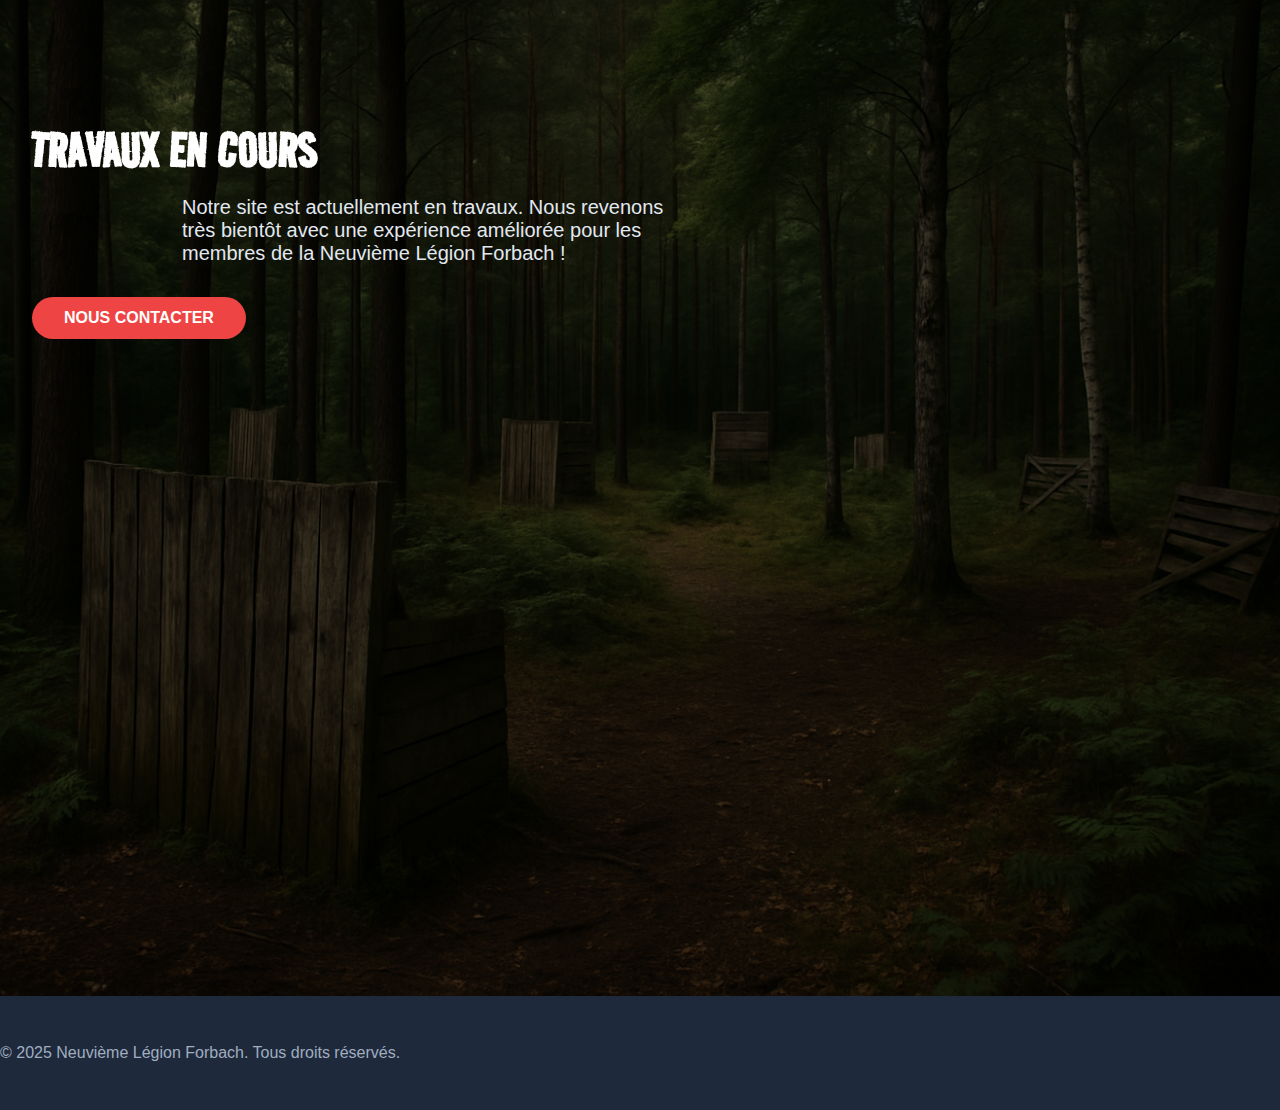
<file: index.html>
<!DOCTYPE html>
<html lang="fr">
<head><meta http-equiv="Content-Type" content="text/html; charset=utf-8"><meta name="viewport" content="width=device-width, initial-scale=1.0">
    <meta name="description" content="Site officiel de la Neuvième Légion Forbach - Actuellement en travaux. Revenez bientôt pour découvrir notre univers airsoft.">
	<title>Site en travaux - Neuvi&egrave;me L&eacute;gion Forbach</title>
	<link href="https://fonts.googleapis.com/css2?family=Road+Rage&amp;display=swap" rel="stylesheet" />
	<link href="styles.css" rel="stylesheet" />
</head>
<body><!-- Hero Section -->
<section class="hero-background">
<div class="overlay">&nbsp;</div>

<div class="hero-text">
<h1>Travaux en Cours</h1>

<p>Notre site est actuellement en travaux. Nous revenons tr&egrave;s bient&ocirc;t avec une exp&eacute;rience am&eacute;lior&eacute;e pour les membres de la Neuvi&egrave;me L&eacute;gion Forbach !</p>
<a class="contact-btn" href="mailto:neuviemelegionforbach@gmail.com">Nous contacter</a></div>
</section>
<!-- Footer -->

<footer>
<p>&copy; 2025 Neuvi&egrave;me L&eacute;gion Forbach. Tous droits r&eacute;serv&eacute;s.</p>
</footer>
</body>
</html>
</file>
<file: styles.css>
/* Global Styles */
body {
  font-family: 'Arial', sans-serif;
  background-color: #0f172a;
  color: #f1f5f9;
  margin: 0;
  padding: 0;
}

/* Styles pour le header/menu */
header {
  background-color: #1e293b; /* Couleur de fond sombre pour le header */
  padding: 1rem;
  position: relative;
}

header a {
  color: #ffffff;
  font-weight: bold;
  text-decoration: none;
}

header a:hover {
  color: #38bdf8; /* Couleur de survol bleu clair */
}

/* Logo */
header .text-xl {
  font-size: 1.25rem;
  font-weight: 600;
}

/* Menu burger */
#menu-toggle {
  background: none;
  border: none;
  color: #ffffff;
  font-size: 2rem;
  cursor: pointer;
  display: flex;
  align-items: center;
}

/* Menu mobile */
#mobile-menu {
  display: none;
  background-color: #1e293b; /* Fond du menu mobile */
  padding: 1rem;
  position: absolute;
  top: 100%;
  left: 0;
  width: 100%;
  z-index: 10;
}

#mobile-menu a {
  display: block;
  color: #ffffff;
  padding: 0.75rem 0;
  text-align: center;
  text-decoration: none;
}

#mobile-menu a:hover {
  background-color: #38bdf8;
}

/* Menu Desktop */
nav {
  display: flex;
  gap: 1rem;
}

nav a {
  font-size: 1rem;
  padding: 0.5rem 1rem;
  text-transform: uppercase;
}

nav a:hover {
  color: #38bdf8;
}

/* Cacher le menu mobile par défaut */
.md\\:hidden {
  display: none;
}

@media (max-width: 768px) {
  /* Menu mobile visible sur petit écran */
  .md\\:hidden {
    display: block;
  }
  
  #menu-toggle {
    display: block;
  }
  
  nav {
    display: none; /* Cacher le menu sur mobile */
  }

  #mobile-menu {
    display: none; /* Initialement caché */
  }
}

/* Styles supplémentaires pour l'overlay du hero */
.hero-background {
  background-image: url('assets/A_high-resolution_photograph_captures_a_dense_fore.png');
  background-size: cover;
  background-position: center;
  height: 100vh;
  position: relative;
}

/* Application de la police Road Rage au titre */
.hero-background h1 {
  font-family: 'Road Rage', sans-serif;
  font-size: 3.75rem; /* Taille du texte */
  color: white;
  text-transform: uppercase;
}

.overlay {
  position: absolute;
  top: 0;
  left: 0;
  width: 100%;
  height: 100%;
  background-color: rgba(0, 0, 0, 0.6);
}

/* Styles de texte du Hero */
.hero-background p {
  font-size: 1.25rem;
  color: #e2e8f0;
  margin-top: 1rem;
  max-width: 500px;
  margin: 0 auto;
}

/* Boutons */
button,
a {
  display: inline-block;
  padding: 0.75rem 2rem;
  text-align: center;
  background-color: #ef4444; /* Rouge de base */
  color: white;
  text-transform: uppercase;
  border-radius: 9999px;
  font-weight: 600;
  transition: background-color 0.3s ease;
  text-decoration: none;
}

button:hover,
a:hover {
  background-color: #dc2626; /* Rouge plus sombre */
}

.mt-6 {
  margin-top: 1.5rem;
}

.flex {
  display: flex;
}

.flex-wrap {
  flex-wrap: wrap;
}

.justify-center {
  justify-content: center;
}

.gap-4 {
  gap: 1rem;
}

.text-center {
  text-align: center;
}

.text-lg {
  font-size: 1.125rem;
}

.md\\:text-6xl {
  font-size: 3.75rem;
}

/* Footer */
footer {
  background-color: #1e293b;
  color: #a0aec0;
  padding: 2rem 0;
}

footer a {
  color: #38bdf8;
  text-decoration: none;
}

footer a:hover {
  text-decoration: underline;
}

/* Section générale */
section {
  padding: 3rem 0;
}

/* Responsive Hero */
@media (max-width: 768px) {
  .hero-background h1 {
    font-size: 2.5rem;
  }

  .hero-background p {
    font-size: 1rem;
  }
}
/* ajout temporaire */
.hero-text {
  position: relative;
  z-index: 10;
  padding: 2rem;
  max-width: 800px;
}

.hero-text h1 {
  font-family: 'Road Rage', sans-serif;
  font-size: 3.5rem;
  color: white;
  text-transform: uppercase;
  margin-bottom: 1rem;
}

.hero-text p {
  font-size: 1.25rem;
  color: #e2e8f0;
  margin-bottom: 2rem;
}

.contact-btn {
  display: inline-block;
  padding: 0.75rem 2rem;
  text-align: center;
  background-color: #ef4444; /* Rouge airsoft */
  color: white;
  text-transform: uppercase;
  border-radius: 9999px;
  font-weight: 600;
  transition: background-color 0.3s ease;
  text-decoration: none;
}

.contact-btn:hover {
  background-color: #dc2626;
}
/* Menu Desktop */
nav a {
  display: inline-block;
  padding: 0.75rem 1rem; /* Plus de padding pour un bouton plus large */
  text-align: center;
  background-color: transparent; /* Pas de fond rouge */
  color: white;
  font-weight: normal;
  text-transform: none;
  border-radius: 4px; /* Arrondi plus léger */
  transition: background-color 0.3s ease;
  text-decoration: none;
  border: 1px solid transparent; /* Bordure transparente par défaut */
}

nav a:hover {
  background-color: #38bdf8; /* Survol bleu clair */
  color: #0f172a; /* Changer la couleur du texte au survol */
  border-color: #38bdf8; /* Ajouter une bordure bleu clair au survol */
}

/* Menu mobile */
#mobile-menu a {
  display: block;
  padding: 1rem;
  text-align: left;
  color: white;
  font-weight: normal;
  text-decoration: none;
  border-radius: 4px; /* Arrondi plus léger pour les éléments du menu mobile */
  transition: background-color 0.3s ease;
}

#mobile-menu a:hover {
  background-color: #38bdf8;
  color: #0f172a;
  border-color: #38bdf8;
}
/* Logo "Neuvième Légion" */
header a.text-xl {
  font-size: 1.5rem; /* Taille de police plus grande pour le logo */
  font-weight: bold;
  color: #ffffff; /* Couleur du texte */
  text-transform: none; /* Pas de majuscules pour le logo */
  text-decoration: none; /* Pas de soulignement */
  padding: 0.75rem 1rem; /* Ajout de padding autour du texte */
  border-radius: 8px; /* Ajout d'un léger arrondi */
  transition: background-color 0.3s ease, color 0.3s ease;
}

/* Effet de survol pour le logo */
header a.text-xl:hover {
  background-color: #38bdf8; /* Couleur de fond au survol (bleu clair) */
  color: #0f172a; /* Couleur du texte au survol (texte sombre) */
}

/* Liens du menu (desktop et mobile) */
header nav a,
#mobile-menu a {
  font-size: 1rem;
  padding: 0.5rem 1rem;
  text-transform: uppercase;
  color: #ffffff; /* Couleur du texte (blanc) */
  text-decoration: none; /* Pas de soulignement */
  transition: background-color 0.3s ease, color 0.3s ease;
}

/* Effet de survol des liens */
header nav a:hover,
#mobile-menu a:hover {
  background-color: #38bdf8; /* Couleur de fond au survol (bleu clair) */
  color: #0f172a; /* Couleur du texte au survol (texte sombre) */
}

/* Boutons généraux */
button,
a {
  display: inline-block;
  padding: 0.75rem 2rem;
  text-align: center;
  background-color: #1e293b; /* Fond sombre, pas de rouge */
  color: white;
  text-transform: uppercase;
  border-radius: 9999px;
  font-weight: 600;
  transition: background-color 0.3s ease;
  text-decoration: none;
}

button:hover,
a:hover {
  background-color: #38bdf8; /* Fond bleu clair au survol */
</file>
